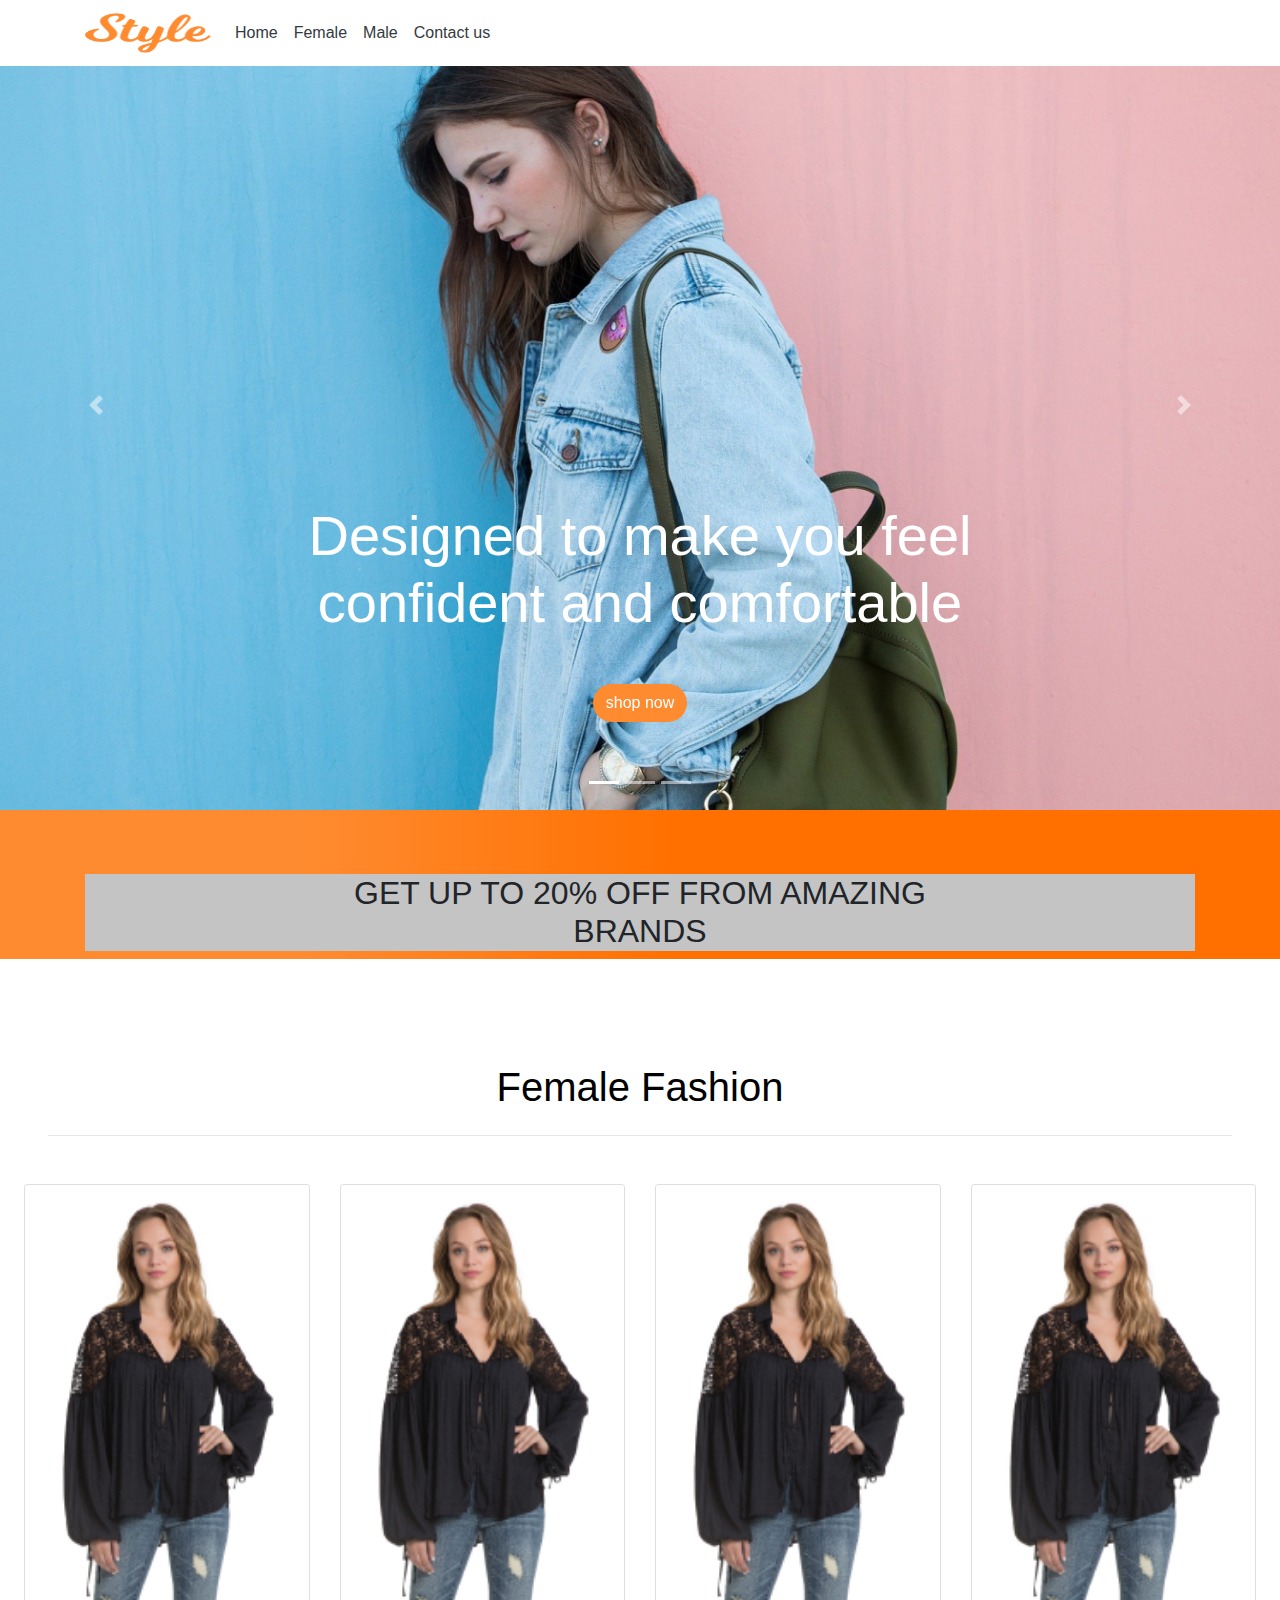
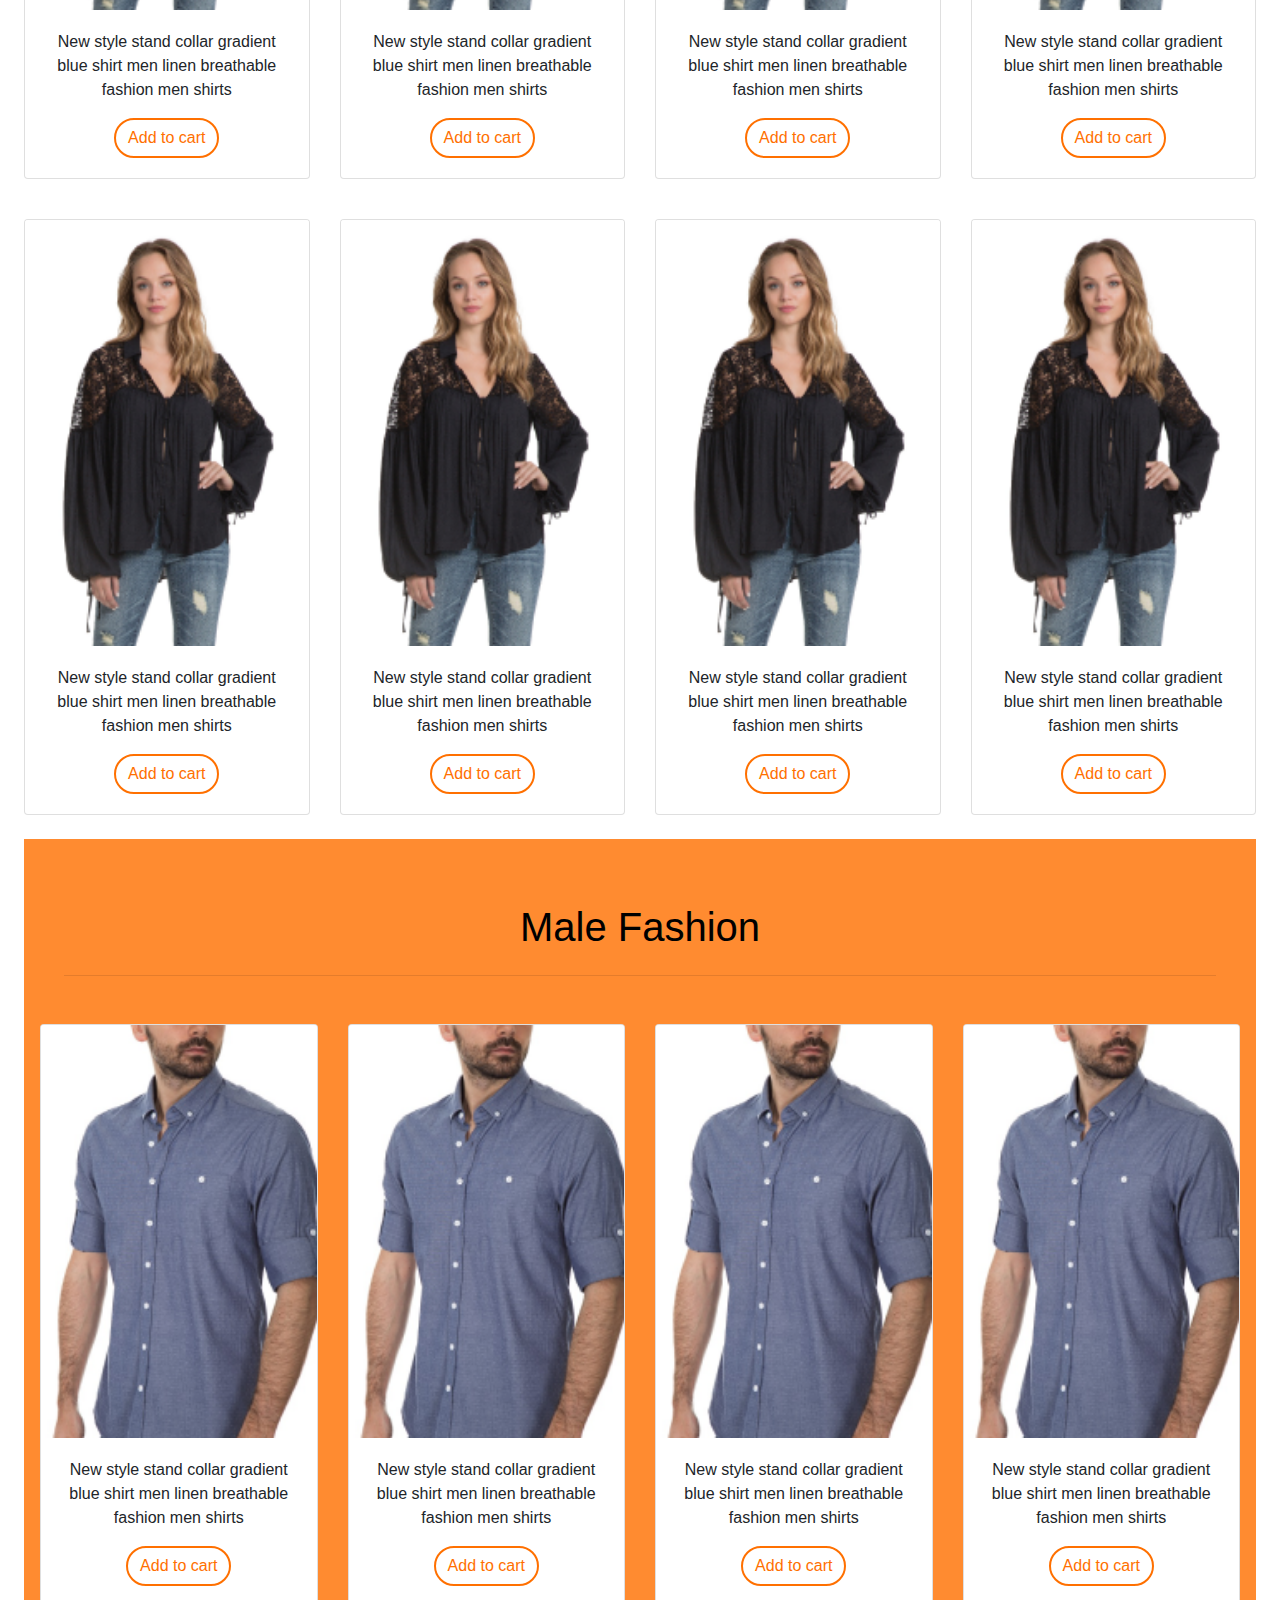
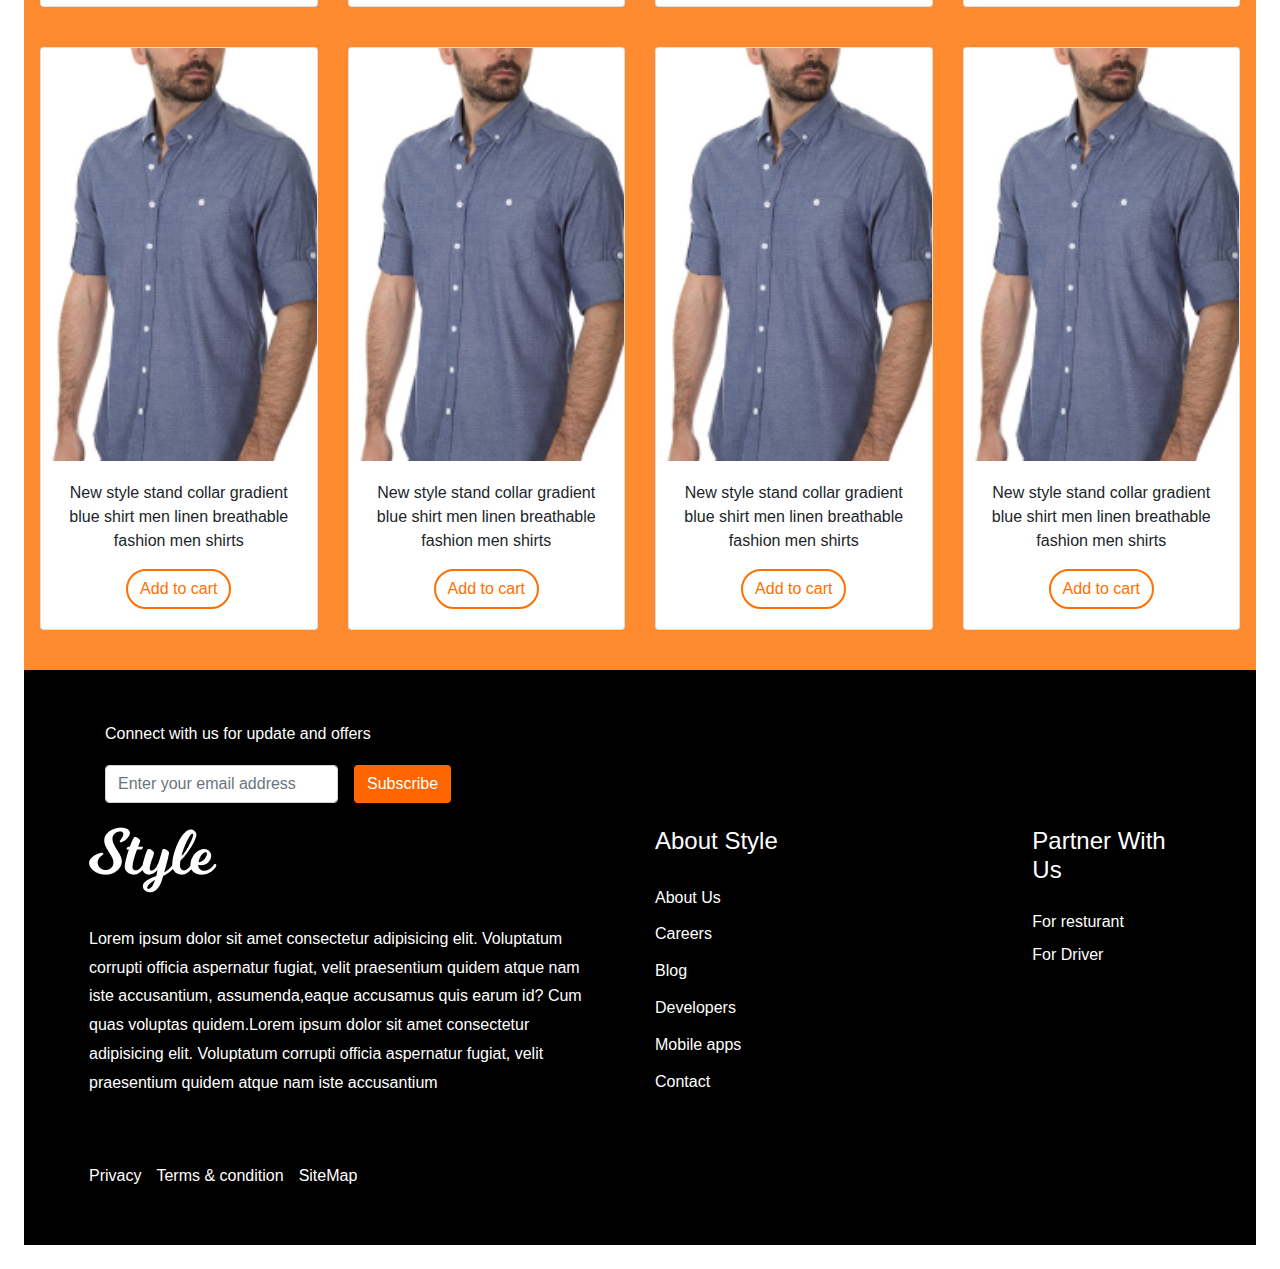
<file: index.html>
<!DOCTYPE html>
<html lang="en">
<head>
    <meta charset="UTF-8">
    <meta name="viewport" content="width=device-width, initial-scale=1.0">
    <title>Style</title>
    <link rel="stylesheet" href="styles/style.css">
    <link rel="stylesheet" href="bootsrap/css/bootstrap.min.css">
    <link rel="stylesheet" href="https://maxcdn.bootstrapcdn.com/bootstrap/4.0.0-alpha.6/css/bootstrap.min.css"
    integrity="sha384-rwoIResjU2yc3z8GV/NPeZWAv56rSmLldC3R/AZzGRnGxQQKnKkoFVhFQhNUwEyJ" crossorigin="anonymous">
    <link rel="stylesheet" href="https://use.fontawesome.com/releases/v5.7.0/css/all.css" integrity="sha384-lZN37f5QGtY3VHgisS14W3ExzMWZxybE1SJSEsQp9S+oqd12jhcu+A56Ebc1zFSJ" crossorigin="anonymous">

</head>
<body>
  <header>
    <nav cl>

    </nav>
    <nav class="navbar navbar-expand-lg navbar-dark bg-white fixed-top" >
        <div class="container">
          <a class="navbar-brand" href="#"><img src="images/Style.png" alt="" width="126px" height="40px"></a>
          <button class="navbar-toggler" type="button" data-toggle="collapse" data-target="#navbarResponsive"
            aria-controls="navbarResponsive" aria-expanded="false" aria-label="Toggle navigation">
            <span class="navbar-toggler-icon"></span>
          </button>
          <div class="collapse navbar-collapse" id="navbarResponsive">
            <ul class="navbar-nav mr-auto ">
              <li class="nav-item text-dark ">
                <a class="nav-link text-dark" href="#">Home
                  <span class="sr-only">(current)</span>
                </a>
              </li>
              <li class="nav-item ">
                <a class="nav-link text-dark" href="#preventions">Female</a>
              </li>
              <li class="nav-item">
                <a class="nav-link text-dark" href="#contact">Male</a>
              </li>
              <li class="nav-item">
                <a class="nav-link text-dark" href="#FAQs">Contact us</a>
              </li>
            </ul>
            <ul class="navbar-nav ml-auto">
              <li class="nav-item text-dark ">
                <a class="nav-link text-dark" href="#">
                  <i class="fas fa-search"></i>
                </a>
              </li>
              <li class="nav-item text-dark ">
                <a class="nav-link text-dark" href="#" data-toggle="modal" data-target="#modalCart">
                  <i class="fas fa-shopping-cart"></i>
                </a>
                <div class="modal fade" id="modalCart" tabindex="-1" role="dialog" aria-labelledby="exampleModalLabel"
  aria-hidden="true">
  <div class="modal-dialog" role="document">
    <div class="modal-content">
      <!--Header-->
      <div class="modal-header" style="background-color: #ff8b30;">
        <h4 class="modal-title" id="myModalLabel">My cart</h4>
        <button type="button" class="close" data-dismiss="modal" aria-label="Close">
          <span aria-hidden="true">×</span>
        </button>
      </div>
      <!--Body-->
      <div class="modal-body">

        <table class="table table-hover">
          <thead>
            <tr>
              <th>#</th>
              <th>Product name</th>
              <th>Price</th>
              <th>Remove</th>
            </tr>
          </thead>
          <tbody>
            <tr>
              <th scope="row">1</th>
              <td>Product 1</td>
              <td>100$</td>
              <td><a><i class="fas fa-times"></i></a></td>
            </tr>
          </tbody>
        </table>

      </div>
      <!--Footer-->
      <div class="modal-footer">
        <button type="button" class="btn btn-outline" style="background-color: #ff8b30; color: #ffffff;" data-dismiss="modal">Close</button>
        <button class="btn " style="background-color: #ff8b30; color: #ffffff;">Checkout</button>
      </div>
    </div>
  </div>
</div>
              </li>
            </ul>
          </div>
        </div>
      </nav>
    
     <div id="carouselExampleIndicators" class="carousel slide" data-ride="carousel">
          <ol class="carousel-indicators">
            <li data-target="#carouselExampleIndicators" data-slide-to="0" class="active"></li>
            <li data-target="#carouselExampleIndicators" data-slide-to="1"></li>
            <li data-target="#carouselExampleIndicators" data-slide-to="2"></li>
          </ol>
          <div class="carousel-inner" role="listbox">
            <div class="carousel-item active" style="background-image: url('images/landing-img.png')">
                <div class="carousel-caption d-none d-md-block">
                    <h1 class="display-4 mb-5">Designed to make you feel confident and comfortable</h1>
                    <button class="btn mb-5 caption-btn" id="caption-btn" style="color: #ffffff;">shop now</button>
                  </div>
            </div>
            <div class="carousel-item" style="background-image: url('images/dress.jpg')">
                <div class="carousel-caption d-none d-md-block">
                    <h1 class="display-4 mb-5">Designed to make you feel confident and comfortable</h1>
                    <button class="btn mb-5" id="caption-btn" style="color: #ffffff;">shop now</button>
                  </div></div>
            <div class="carousel-item" style="background-image: url('images/landing-img.png')">
                <div class="carousel-caption d-none d-md-block">
                    <h1 class="display-4 mb-5">Designed to make you feel confident and comfortable</h1>
                    <button class="btn mb-5" id="caption-btn"style="color: #ffffff;" >shop now</button>
                  </div></div>
          </div>
          <a class="carousel-control-prev" href="#carouselExampleIndicators" role="button" data-slide="prev">
            <span class="carousel-control-prev-icon" aria-hidden="true"></span>
            <span class="sr-only">Previous</span>
          </a>
          <a class="carousel-control-next" href="#carouselExampleIndicators" role="button" data-slide="next">
            <span class="carousel-control-next-icon" aria-hidden="true"></span>
            <span class="sr-only">Next</span>
          </a>
        </div>
      </header>

      <div class="jumbotron jumbotron-fluid discount">
        <div class="container text-center">
          <h2 class="">GET UP TO 20% OFF FROM AMAZING <br> 
            <span>BRANDS</span></h2>
        </div>
      </div>
    

      <section class="page-section pt-5">
        <div class="container-fluid p-4 mx-auto">
            <h1 style="text-align: center; color: #000000;">Female Fashion</h1>
            <hr class="divider m-4">
            <div class="row pt-4">
                <div class="col-lg-3 col-md-4 col-sm-6 mb-4">
                  <div class="card h-100">
                    <a href="#"><img class="card-img-top" src="images/top.png" alt=""></a>
                    <div class="card-body text-center">
                        <p class="card-text">New style stand collar gradient blue shirt men linen breathable fashion men shirts</p>
                        <button class="btn" id="add-to-cart">
                            <a href="#" >Add to cart</a>
                          </button>
                    </div>
                  </div>
                </div>
                <div class="col-lg-3 col-md-4 col-sm-6 mb-4">
                  <div class="card h-100">
                    <a href="#"><img class="card-img-top" src="images/top.png" alt=""></a>
                    <div class="card-body text-center">
                        <p class="card-text">New style stand collar gradient blue shirt men linen breathable fashion men shirts</p>
                      <button class="btn" id="add-to-cart">
                        <a href="#">Add to cart</a>
                      </button>
                    </div>
                  </div>
                </div>
                <div class="col-lg-3 col-md-4 col-sm-6 mb-4">
                  <div class="card h-100">
                    <a href="#"><img class="card-img-top" src="images/top.png" alt=""></a>
                    <div class="card-body text-center">
                        <p class="card-text"> New style stand collar gradient blue shirt men linen breathable fashion men shirts</p>
                        <button class="btn" id="add-to-cart">
                            <a href="#">Add to cart</a>
                          </button>
                    </div>
                  </div>
                </div>
                <div class="col-lg-3 col-md-4 col-sm-6 mb-4">
                  <div class="card h-100">
                    <a href="#"><img class="card-img-top" src="images/top.png" alt=""></a>
                    <div class="card-body text-center">
                        <p class="card-text">New style stand collar gradient blue shirt men linen breathable fashion men shirts</p>
                        <button class="btn" id="add-to-cart">
                            <a href="#">Add to cart</a>
                          </button>
                      </div>
                  </div>
                </div>
                <div class="col-lg-3 col-md-4 col-sm-6 mb-4 mt-3">
                  <div class="card h-100 ">
                    <a href="#"><img class="card-img-top" src="images/top.png" alt=""></a>
                    <div class="card-body text-center">
                        <p class="card-text">New style stand collar gradient blue shirt men linen breathable fashion men shirts</p>
                        <button class="btn" id="add-to-cart">
                            <a href="#">Add to cart</a>
                          </button>
                      </div>
                  </div>
                </div>
                <div class="col-lg-3 col-md-4 col-sm-6 mb-4 mt-3">
                  <div class="card h-100">
                    <a href="#"><img class="card-img-top" src="images/top.png" alt=""></a>
                    <div class="card-body text-center">
                        <p class="card-text">New style stand collar gradient blue shirt men linen breathable fashion men shirts</p>
                        <button class="btn" id="add-to-cart">
                            <a href="#">Add to cart</a>
                          </button>
                      </div>
                  </div>
                </div>
                <div class="col-lg-3 col-md-4 col-sm-6 mb-4 mt-3">
                  <div class="card h-100">
                    <a href="#"><img class="card-img-top" src="images/top.png" alt=""></a>
                    <div class="card-body text-center">
                        <p class="card-text">New style stand collar gradient blue shirt men linen breathable fashion men shirts</p>
                        <button class="btn" id="add-to-cart">
                            <a href="#" >Add to cart</a>
                          </button>
                      </div>
                  </div>
                </div>
                <div class="col-lg-3 col-md-4 col-sm-6 mb-4 mt-3">
                  <div class="card h-100">
                    <a href="#"><img class="card-img-top" src="images/top.png" alt=""></a>
                    <div class="card-body text-center">
                        <p class="card-text">New style stand collar gradient blue shirt men linen breathable fashion men shirts</p>
                        <button class="btn " id="add-to-cart">
                            <a href="#" >Add to cart</a>
                          </button>
                      </div>
                  </div>
                </div>
              </div>

              <section class="page-section pt-5" style="background-color: #ff8b30;">
                <div class="container-fluid p-3 mx-auto">
                    <h1 style="text-align: center; color: #000000;">Male Fashion</h1>
                    <hr class="divider m-4">
                    <div class="row pt-4">
                        <div class="col-lg-3 col-md-4 col-sm-6 mb-4">
                          <div class="card h-100">
                            <a href="#"><img class="card-img-top" src="images/shirt.png" alt=""></a>
                            <div class="card-body text-center">
                                <p class="card-text">New style stand collar gradient blue shirt men linen breathable fashion men shirts</p>
                                <button class="btn" id="add-to-cart">
                                    <a href="#">Add to cart</a>
                                  </button>
                            </div>
                          </div>
                        </div>
                        <div class="col-lg-3 col-md-4 col-sm-6 mb-4">
                          <div class="card h-100">
                            <a href="#"><img class="card-img-top" src="images/shirt.png" alt=""></a>
                            <div class="card-body text-center">
                                <p class="card-text">New style stand collar gradient blue shirt men linen breathable fashion men shirts</p>
                              <button class="btn" id="add-to-cart">
                                <a href="#">Add to cart</a>
                              </button>
                            </div>
                          </div>
                        </div>
                        <div class="col-lg-3 col-md-4 col-sm-6 mb-4">
                          <div class="card h-100">
                            <a href="#"><img class="card-img-top" src="images/shirt.png" alt=""></a>
                            <div class="card-body text-center">
                                <p class="card-text"> New style stand collar gradient blue shirt men linen breathable fashion men shirts</p>
                                <button class="btn" id="add-to-cart">
                                    <a href="#" >Add to cart</a>
                                  </button>
                            </div>
                          </div>
                        </div>
                        <div class="col-lg-3 col-md-4 col-sm-6 mb-4">
                          <div class="card h-100">
                            <a href="#"><img class="card-img-top" src="images/shirt.png" alt=""></a>
                            <div class="card-body text-center">
                                <p class="card-text">New style stand collar gradient blue shirt men linen breathable fashion men shirts</p>
                                <button class="btn" id="add-to-cart">
                                    <a href="#">Add to cart</a>
                                  </button>
                              </div>
                          </div>
                        </div>
                        <div class="col-lg-3 col-md-4 col-sm-6 mb-4 mt-3">
                          <div class="card h-100 ">
                            <a href="#"><img class="card-img-top" src="images/shirt.png" alt=""></a>
                            <div class="card-body text-center">
                                <p class="card-text">New style stand collar gradient blue shirt men linen breathable fashion men shirts</p>
                                <button class="btn" id="add-to-cart">
                                    <a href="#" >Add to cart</a>
                                  </button>
                              </div>
                          </div>
                        </div>
                        <div class="col-lg-3 col-md-4 col-sm-6 mb-4 mt-3">
                          <div class="card h-100">
                            <a href="#"><img class="card-img-top" src="images/shirt.png" alt=""></a>
                            <div class="card-body text-center">
                                <p class="card-text">New style stand collar gradient blue shirt men linen breathable fashion men shirts</p>
                                <button class="btn" id="add-to-cart">
                                    <a href="#">Add to cart</a>
                                  </button>
                              </div>
                          </div>
                        </div>
                        <div class="col-lg-3 col-md-4 col-sm-6 mb-4 mt-3">
                          <div class="card h-100">
                            <a href="#"><img class="card-img-top" src="images/shirt.png" alt=""></a>
                            <div class="card-body text-center">
                                <p class="card-text">New style stand collar gradient blue shirt men linen breathable fashion men shirts</p>
                                <button class="btn" id="add-to-cart">
                                    <a href="#" >Add to cart</a>
                                  </button>
                              </div>
                          </div>
                        </div>
                        <div class="col-lg-3 col-md-4 col-sm-6 mb-4 mt-3">
                          <div class="card h-100">
                            <a href="#"><img class="card-img-top" src="images/shirt.png" alt=""></a>
                            <div class="card-body text-center">
                                <p class="card-text">New style stand collar gradient blue shirt men linen breathable fashion men shirts</p>
                                <button class="btn" id="add-to-cart">
                                    <a href="#">Add to cart</a>
                                  </button>
                              </div>
                          </div>
                        </div>
                      </div>
        </div>
      </section>
      
  <footer class="footer">
        <div class="container-fluid custom-container">
          <p class="pl-3">Connect with us for update and offers</p>
          <form class="form-inline">
              <div class="form-group mx-sm-3 mb-2">
                <input type="email" class="form-control format" id="inputPassword2" placeholder="Enter your email address">
              </div>
              <button type="submit" class="btn mb-2" style="background-color: #ff6600; color: #fff">Subscribe</button>
            </form>
           <div class="row top">
              <div class="col-12 col-md-6">
                 <div class="py-3 d-none d-md-block">
                    <img src="images/Style (2).png" alt="logo">
                 </div>
                 <p class="py-3">
                     Lorem ipsum dolor sit amet consectetur adipisicing elit. 
                     Voluptatum corrupti officia aspernatur fugiat, 
                     velit praesentium quidem atque nam iste accusantium, 
                     assumenda,eaque accusamus quis earum id? 
                     Cum quas voluptas quidem.Lorem ipsum dolor 
                     sit amet consectetur adipisicing elit. 
                     Voluptatum corrupti officia aspernatur fugiat, 
                     velit praesentium quidem atque nam iste accusantium 
                 </p>
                 <br>
  
                 <ul class="pl-0 loremlink">
                  <li class="py-1"><a href="">Privacy</a></li>
                  <li class="py-1"><a href="">Terms & condition</a></li>
                  <li class="py-1"><a href="">SiteMap</a></li>
               </ul>
              </div>
              <div class="col col-md-4">
                 <h5 class="py-3">About Style</h5>
                 <ul class="pl-0">
                    <li class="py-1"><a href="">About Us</a></li>
                    <li class="py-1"><a href="">Careers</a></li>
                    <li class="py-1"><a href="">Blog</a></li>
                    <li class="py-1"><a href="">Developers</a></li>
                    <li class="py-1"><a href="">Mobile apps</a></li>
                    <li class="py-1"><a href="">Contact</a></li>
                 </ul>
              </div>
  
              <div class="col-6 col-md-2">
                 <h5 class="py-3">Partner With Us</h5>
                 <ul class="pl-0">
                    <li><a href="">For resturant</a></li>
                    <li class="py-1"><a href="">For Driver</a></li>
                 </ul>
              </div>
              <div class="col-6 col-md-2">
                <i class="fab fa-facebook fa-2x"></i>
                <i class="fab fa-twitter-square fa-2x"></i>
                <i class="fab fa-linkedin fa-2x"></i>
              </div>
              
           </div>
           </div>
        </div>
     </footer>
    

    <script src="bootsrap/js/bootstrap.min.js"></script>
    <script src="https://code.jquery.com/jquery-3.1.1.slim.min.js"
    integrity="sha384-A7FZj7v+d/sdmMqp/nOQwliLvUsJfDHW+k9Omg/a/EheAdgtzNs3hpfag6Ed950n"
    crossorigin="anonymous"></script>
  <script src="https://maxcdn.bootstrapcdn.com/bootstrap/4.0.0-alpha.6/js/bootstrap.min.js"
    integrity="sha384-vBWWzlZJ8ea9aCX4pEW3rVHjgjt7zpkNpZk+02D9phzyeVkE+jo0ieGizqPLForn"
    crossorigin="anonymous"></script>
    
</body>
</html>
</file>
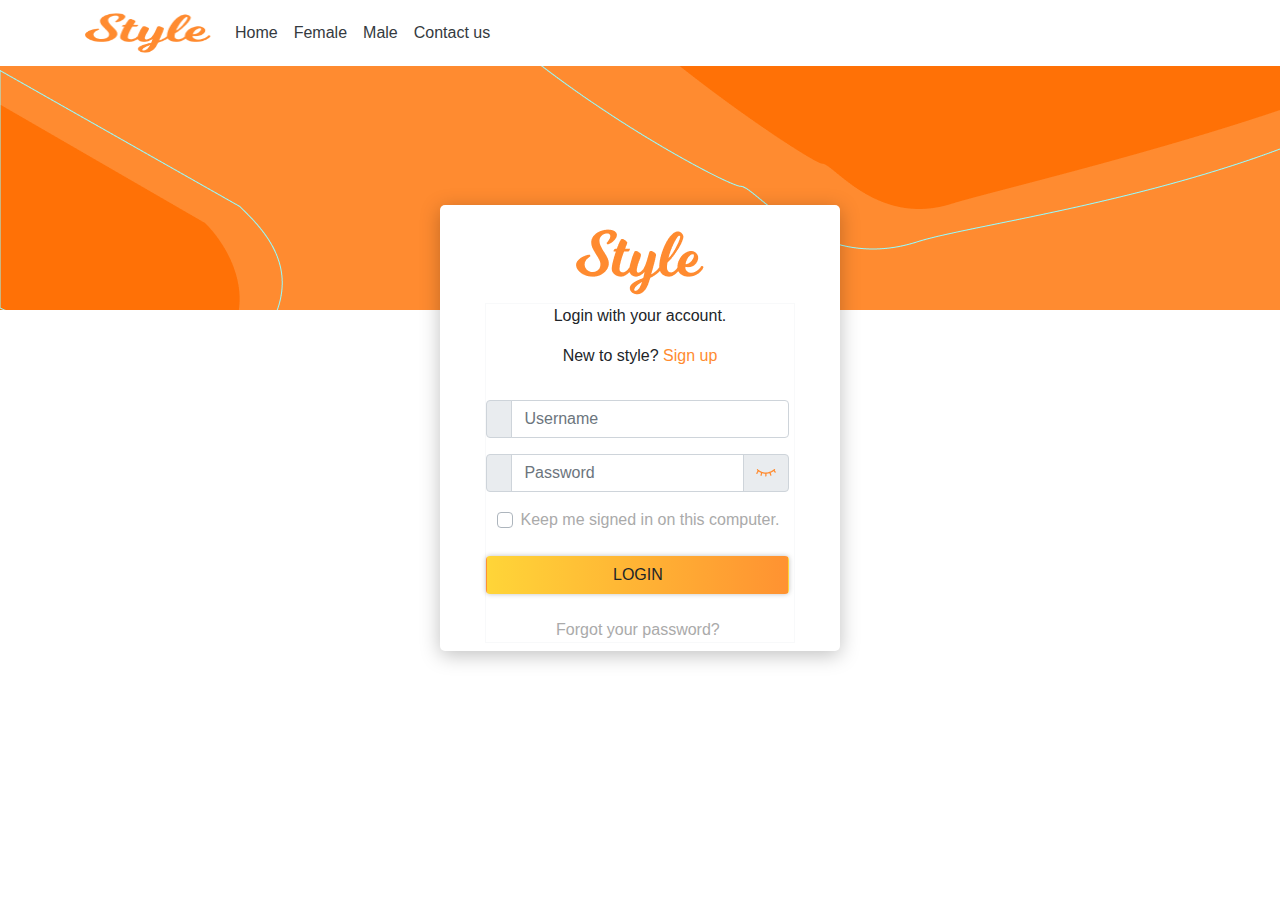
<file: signin.html>
<!DOCTYPE html>
<html lang="en">
<head>
    <meta charset="UTF-8">
    <meta name="viewport" content="width=device-width, initial-scale=1.0">
    <title>Signin</title>
    <link rel="stylesheet" href="styles/style.css">
    <link rel="stylesheet" href="bootsrap/css/bootstrap.min.css">
    <link rel="stylesheet" href="https://maxcdn.bootstrapcdn.com/bootstrap/4.0.0-alpha.6/css/bootstrap.min.css"
    integrity="sha384-rwoIResjU2yc3z8GV/NPeZWAv56rSmLldC3R/AZzGRnGxQQKnKkoFVhFQhNUwEyJ" crossorigin="anonymous">
    <link rel="stylesheet" href="https://use.fontawesome.com/releases/v5.7.0/css/all.css" integrity="sha384-lZN37f5QGtY3VHgisS14W3ExzMWZxybE1SJSEsQp9S+oqd12jhcu+A56Ebc1zFSJ" crossorigin="anonymous">
</head>
<body>
    
    <nav class="navbar navbar-expand-lg navbar-dark bg-white fixed-top">
        <div class="container">
          <a class="navbar-brand" href="#"><img src="images/Style.png" alt="" width="126px" height="40px"></a>
          <button class="navbar-toggler" type="button" data-toggle="collapse" data-target="#navbarResponsive"
            aria-controls="navbarResponsive" aria-expanded="false" aria-label="Toggle navigation">
            <span class="navbar-toggler-icon"></span>
          </button>
          <div class="collapse navbar-collapse" id="navbarResponsive">
            <ul class="navbar-nav mr-auto ">
              <li class="nav-item text-dark ">
                <a class="nav-link text-dark" href="#">Home
                  <span class="sr-only">(current)</span>
                </a>
              </li>
              <li class="nav-item ">
                <a class="nav-link text-dark" href="#preventions">Female</a>
              </li>
              <li class="nav-item">
                <a class="nav-link text-dark" href="#contact">Male</a>
              </li>
              <li class="nav-item">
                <a class="nav-link text-dark" href="#FAQs">Contact us</a>
              </li>
            </ul>
          </div>
        </div>
      </nav>

      <div class="page-section">
        <div>
          <div class="container-fluid" style="background-image:url(images/group-7.png); height: 400px; width: 100%; background-repeat: no-repeat;"></div>
        </div>
        <div class="col-10 col-lg-6 col-md-7 col-sm-8 bg-white" id="top-div" style="width: 400px; height:auto;">
          <div class="text-center mt-4">
            <img src="images/Style.png" alt="" >
          </div>
          <div class="col-11 text-center mx-auto my-2">
            <form action="" class="border border-light">
              <p>Login with your account.</p>
              <p>New to style? <a href="#" style="color:#FF8B30;;">Sign up</a></p>
              <div class="form-row">
                <div class="col-auto">
                  <div class="input-group my-3">
                    <div class="input-group-prepend">
                      <span class="input-group-text">
                        <i class="fas fa-user"></i>
                      </span>
                    </div>
                    <input type="text"class="form-control" placeholder="Username">
                  </div>
                  <div class="input-group my-3">
                    <div class="input-group-prepend">
                      <span class="input-group-text"><i class="fas fa-lock"></i></span>
                    </div>
                    <input type="password"class="form-control" placeholder="Password">
                    <div class="input-group-append"> 
                      <span class="input-group-text" id="email"><img src="images/Vector (1).png" alt=""></span> 
                  </div> 
                  </div>
                  <div class="custom-control custom-checkbox">
                    <input type="checkbox" class="custom-control-input">
                    <label for="" class="custom-control-label" style="color: #aaaaaa;">Keep me signed in on this computer. </label>
                  </div>
                  <div>
                    <button class="btn my-4 btn-block my-btn" type="submit">LOGIN</button>
                  </div>
                  <div>
                    <i class="fas fa-lock"></i>
                    <span><a href="" style="color: #aaaaaa;">Forgot your password?</a></span>
                  </div>
                </div>
              </div>
            </form>
          </div>
        </div>
      </div>
     
        

      <script src="bootsrap/js/bootstrap.min.js"></script>
      <script src="https://code.jquery.com/jquery-3.1.1.slim.min.js"
      integrity="sha384-A7FZj7v+d/sdmMqp/nOQwliLvUsJfDHW+k9Omg/a/EheAdgtzNs3hpfag6Ed950n"
      crossorigin="anonymous"></script>
    <script src="https://maxcdn.bootstrapcdn.com/bootstrap/4.0.0-alpha.6/js/bootstrap.min.js"
      integrity="sha384-vBWWzlZJ8ea9aCX4pEW3rVHjgjt7zpkNpZk+02D9phzyeVkE+jo0ieGizqPLForn"
      crossorigin="anonymous"></script>
</body>
</html>
</file>
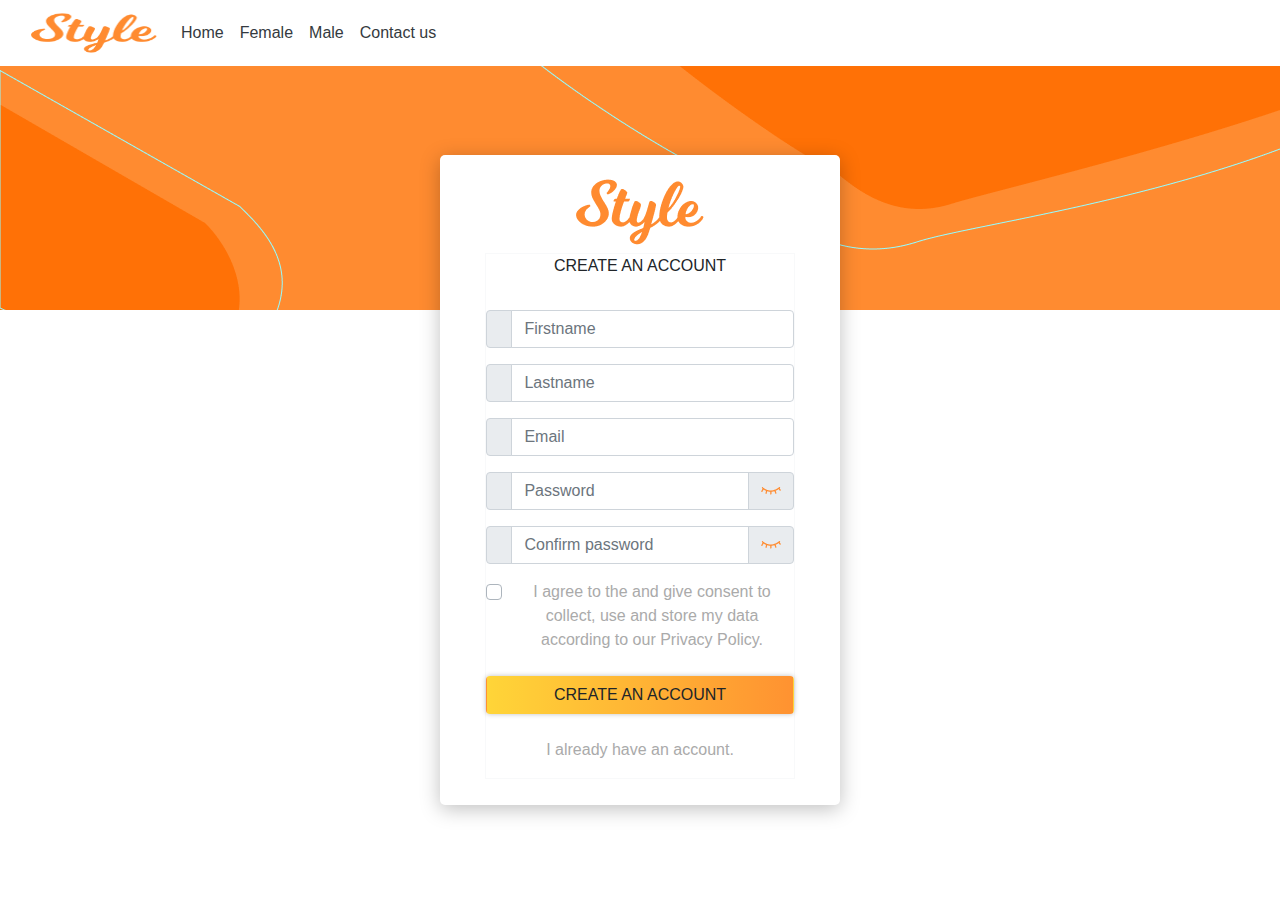
<file: signup.html>
<!DOCTYPE html>
<html lang="en">
<head>
  <meta charset="UTF-8">
  <meta name="viewport" content="width=device-width, initial-scale=1.0">
  <title>Signup</title>
  <link rel="stylesheet" href="styles/style.css">
  <link rel="stylesheet" href="bootsrap/css/bootstrap.min.css">
  <link rel="stylesheet" href="https://maxcdn.bootstrapcdn.com/bootstrap/4.0.0-alpha.6/css/bootstrap.min.css"
    integrity="sha384-rwoIResjU2yc3z8GV/NPeZWAv56rSmLldC3R/AZzGRnGxQQKnKkoFVhFQhNUwEyJ" crossorigin="anonymous">
  <link rel="stylesheet" href="https://use.fontawesome.com/releases/v5.7.0/css/all.css" integrity="sha384-lZN37f5QGtY3VHgisS14W3ExzMWZxybE1SJSEsQp9S+oqd12jhcu+A56Ebc1zFSJ" crossorigin="anonymous">

</head>
<body>
      <nav class="navbar navbar-expand-lg navbar-light bg-white fixed-top">
        <div class="container-fluid">
          <a class="navbar-brand" href="#"><img src="images/Style.png" alt="" width="126px" height="40px"></a>
          <button class="navbar-toggler" type="button" data-toggle="collapse" data-target="#navbarResponsive"
            aria-controls="navbarResponsive" aria-expanded="false" aria-label="Toggle navigation">
            <span class="navbar-toggler-icon"></span>
          </button>
          <div class="collapse navbar-collapse" id="navbarResponsive">
            <ul class="navbar-nav mr-auto ">
              <li class="nav-item text-dark ">
                <a class="nav-link text-dark" href="#">Home
                  <span class="sr-only">(current)</span>
                </a>
              </li>
              <li class="nav-item ">
                <a class="nav-link text-dark" href="#preventions">Female</a>
              </li>
              <li class="nav-item">
                <a class="nav-link text-dark" href="#contact">Male</a>
              </li>
              <li class="nav-item">
                <a class="nav-link text-dark" href="#FAQs">Contact us</a>
              </li>
            </ul>
          </div>
        </div>
      </nav>

  <div class="page-section">
      <div>
        <div class="bg-white"
        style="background-image:url(images/group-7.png); height: 350px; background-repeat: no-repeat;"></div>
      </div>  
      <div class="col-10 col-lg-6 col-md-7 col-sm-8 bg-white" id="top-div">
        <div class="text-center mt-4">
          <img src="images/Style.png" alt="">
        </div>
        <div class="col-11 text-center mx-auto my-2">
          <form action="" class="border border-light">
            <p>CREATE AN ACCOUNT</p>
            <div class="form-row">
              <div class="col-auto">
                <div class="input-group my-3">
                  <div class="input-group-prepend">
                    <span class="input-group-text">
                      <i class="fas fa-user"></i> 
                    </span>
                  </div>
                  <input type="text" class="form-control" placeholder="Firstname">
                </div>
                <div class="input-group my-3">
                  <div class="input-group-prepend">
                    <span class="input-group-text" >
                      <i class="fas fa-user"></i> 
                    </span>
                  </div>
                  <input type="text" class="form-control" placeholder="Lastname">
                </div>
                <div class="input-group my-3">
                  <div class="input-group-prepend">
                    <span class="input-group-text">
                      <i class="fas fa-user"></i> 
                    </span>
                  </div>
                  <input type="text" class="form-control" placeholder="Email">
                </div>
                <div class="input-group my-3">
                  <div class="input-group-prepend">
                    <span class="input-group-text"> <i class="fas fa-lock"></i> </span>
                  </div>
                  <input type="password" class="form-control" placeholder="Password">
                  <div class="input-group-append">
                    <span class="input-group-text" id="email"><img src="images/Vector (1).png" alt=""></span>
                  </div>
                </div>
                <div class="input-group my-3">
                  <div class="input-group-prepend">
                    <span class="input-group-text"><i class="fas fa-lock"></i></span>
                  </div>
                  <input type="password" class="form-control" placeholder="Confirm password">
                  <div class="input-group-append">
                    <span class="input-group-text" id="email"><img src="images/Vector (1).png" alt=""></span>
                  </div>
                </div>
                <div class="custom-control custom-checkbox">
                  <input type="checkbox" class="custom-control-input">
                  <label for="" class="custom-control-label" style="color: #aaaaaa;">I agree to the and give consent to collect,
                    use and store my data according to our Privacy Policy. </label>
                </div>
                <div>
                  <button class="btn my-4 btn-block my-btn" type="submit">CREATE AN ACCOUNT</button>
                </div>
                <p><a href="#" style="color: #aaaaaa;">I already have an account.</a></p>
              </div>
            </div>
          </form>
        </div>
        </div>
      </div>
  <script src="bootsrap/js/bootstrap.min.js"></script>
  <script src="https://code.jquery.com/jquery-3.1.1.slim.min.js"
    integrity="sha384-A7FZj7v+d/sdmMqp/nOQwliLvUsJfDHW+k9Omg/a/EheAdgtzNs3hpfag6Ed950n" crossorigin="anonymous">
  </script>
  <script src="https://maxcdn.bootstrapcdn.com/bootstrap/4.0.0-alpha.6/js/bootstrap.min.js"
    integrity="sha384-vBWWzlZJ8ea9aCX4pEW3rVHjgjt7zpkNpZk+02D9phzyeVkE+jo0ieGizqPLForn" crossorigin="anonymous">
  </script>
</body>
</html>
</file>
<file: styles/style.css>
body {
  font-family: 'Roboto', sans-serif;
  padding: 0;
  margin: 0;
  box-sizing: border-box;
}
.carousel-item {
    height: 90vh;
    min-height: 500px;
    background: no-repeat center center scroll;
    -webkit-background-size: cover;
    -moz-background-size: cover;
    -o-background-size: cover;
    background-size: cover;
  }
  #caption-btn {
    background: #FF8B30;
    border-radius: 100px;
  }
  .discount {
    height: 149px;
    background: linear-gradient(90deg, #FF8B30 23.96%, #FF7000 52.6%);
  }
  .discount h2{
    background-color:  #C4C4C4;
  }
  #top {
    position: absolute;
    height: 310px;
    background: #FF8B30;
  }
  #add-to-cart {
      border: 2px solid #FF7000;
      border-radius: 100px;
  }
  #add-to-cart a {
    color: #FF7000;
  }
#top-div {
  width: 400px;
  height: 650px;
  display: flex;
  margin: 0 auto;
  margin-top: -195px;
  box-shadow: 0px 4px 20px rgba(0, 0, 0, 0.25);
  border-radius: 5px;
  position: relative;
  flex-direction: column;
}
.my-btn {
  background: linear-gradient(90deg, #FFD538 0%, #FF9231 100%);
box-shadow: 0px 0px 5px rgba(0, 0, 0, 0.25);
border-radius: 5px;
color: #ffffff;
}

.footer {
  background: #000;
  color: #fff;
  line-height: 1.8;
  padding: 50px;
}

.footer h5 {
  font-size: 24px;
  font-weight: 500;
}

.footer p,
.footer ul li a {
  font-weight: 300;
}

.footer ul {
  list-style: none;
}

.footer ul li a {
  color: #fff;
  text-decoration: none;
}

.footer ul li a:hover {
  color: #fff;
  text-decoration: underline;
}

.footer p {
  font-weight: 300;
  max-width: 500px;
}

.loremlink li{
   float: left;
   margin-right: 15px;
}

.form-group .form-control{
   width: 400px;
}


/* MEDIA QUERIES */
@media (max-width: 1000px){
   .footer p{
       max-width: 100%;
   }
  .btn{
       width: 100%;
   }
}

@media only screen and (max-width: 991px) {
   .footer{
       padding: 40px 0;
   }
   .footer p{
       max-width: 100%;
   }
   
   .btn{
       width: 100%;
   }
 }
 
 @media screen and (max-width: 768px) {

   .footer{
       padding: 40px 0;
   }

   .footer p{
       max-width: 100%;
   }
 }

 @media (min-width: 576px){
   .ml-sm-3, .mx-sm-3 {
       margin-left: 0;
   }
 }
</file>
